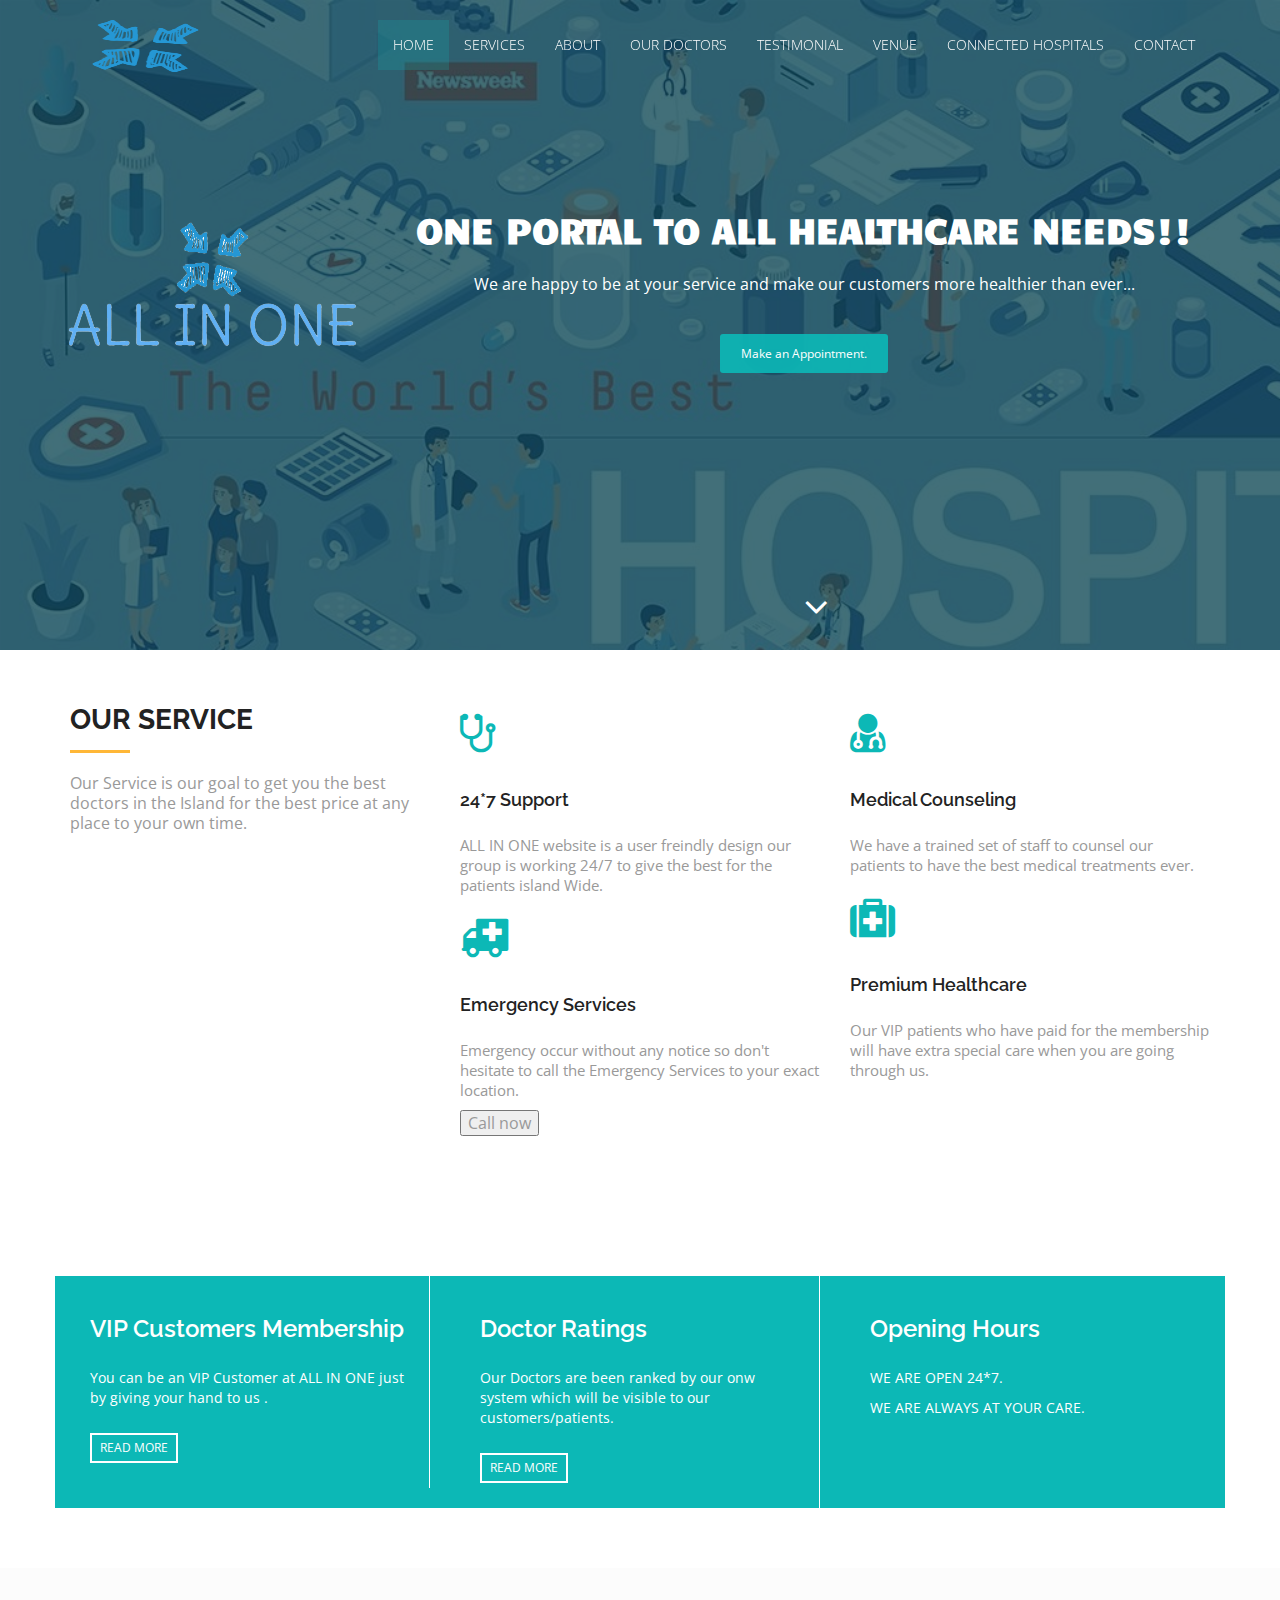
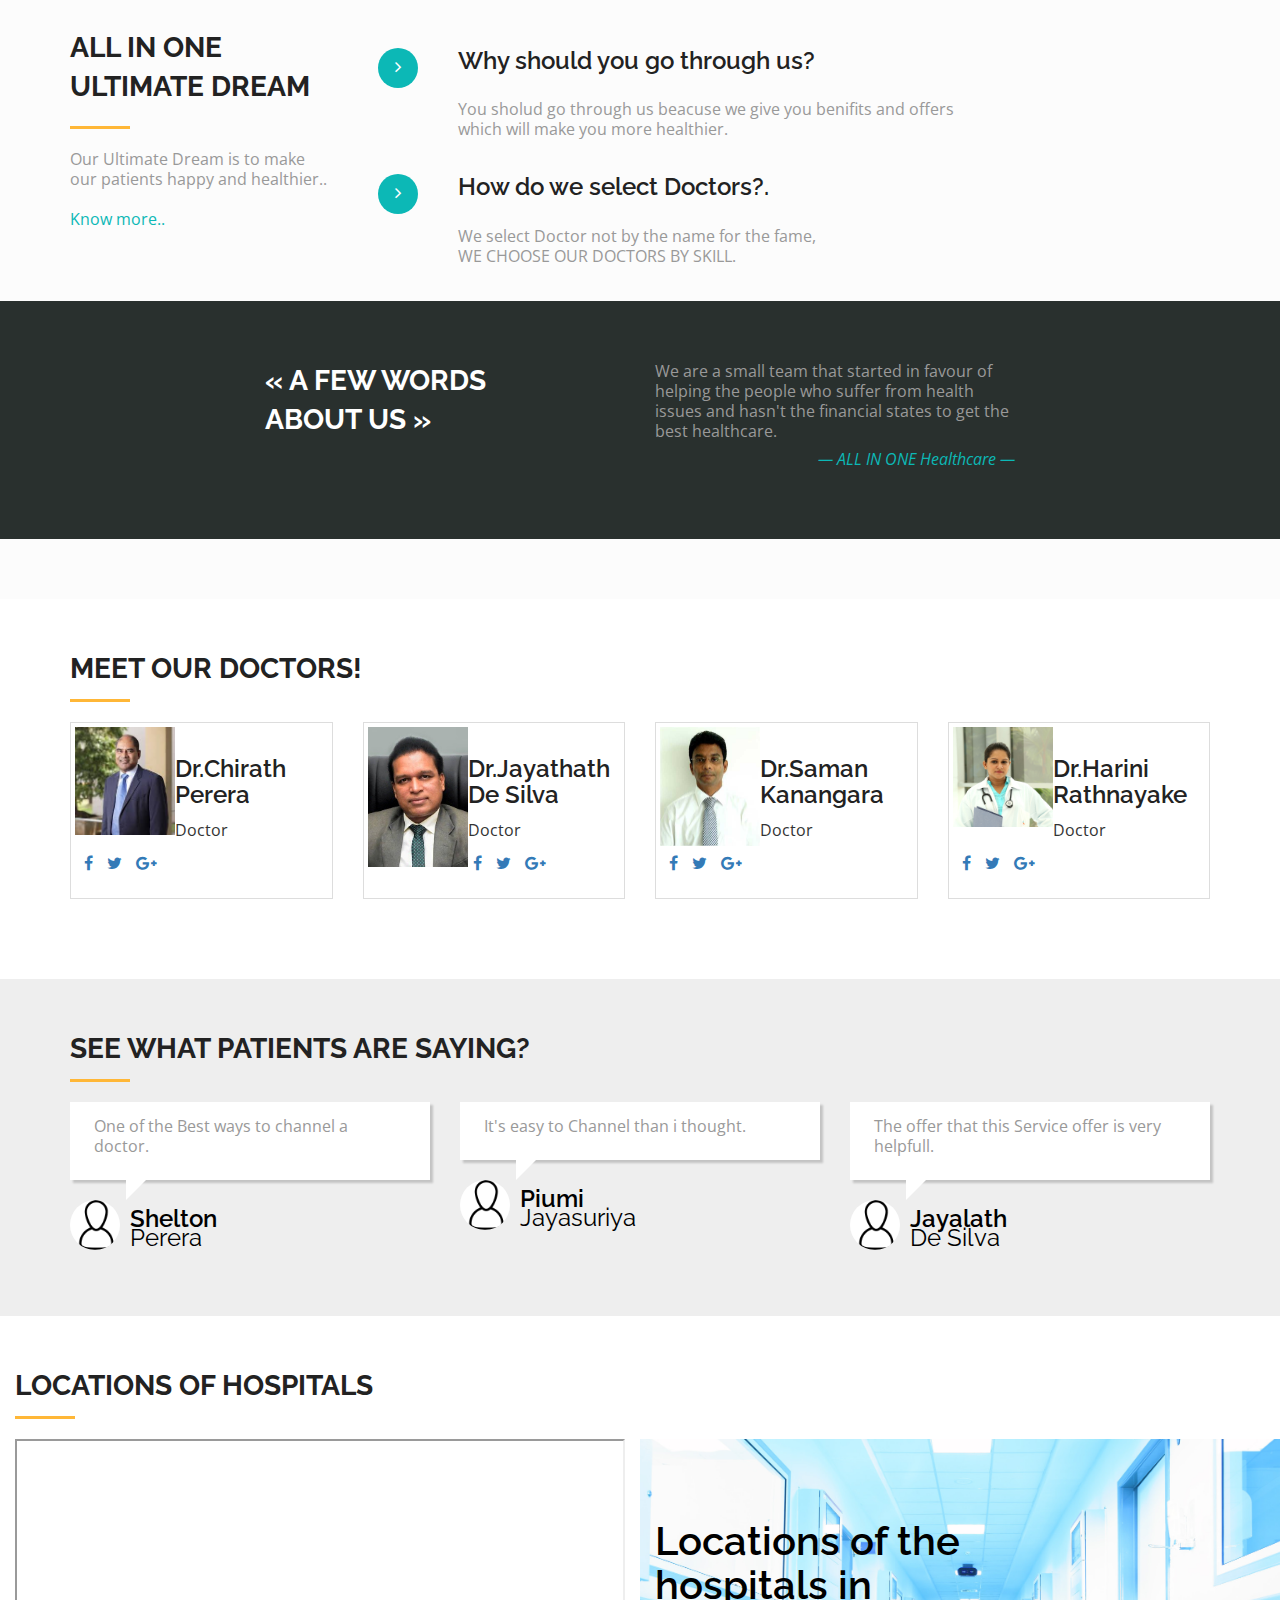
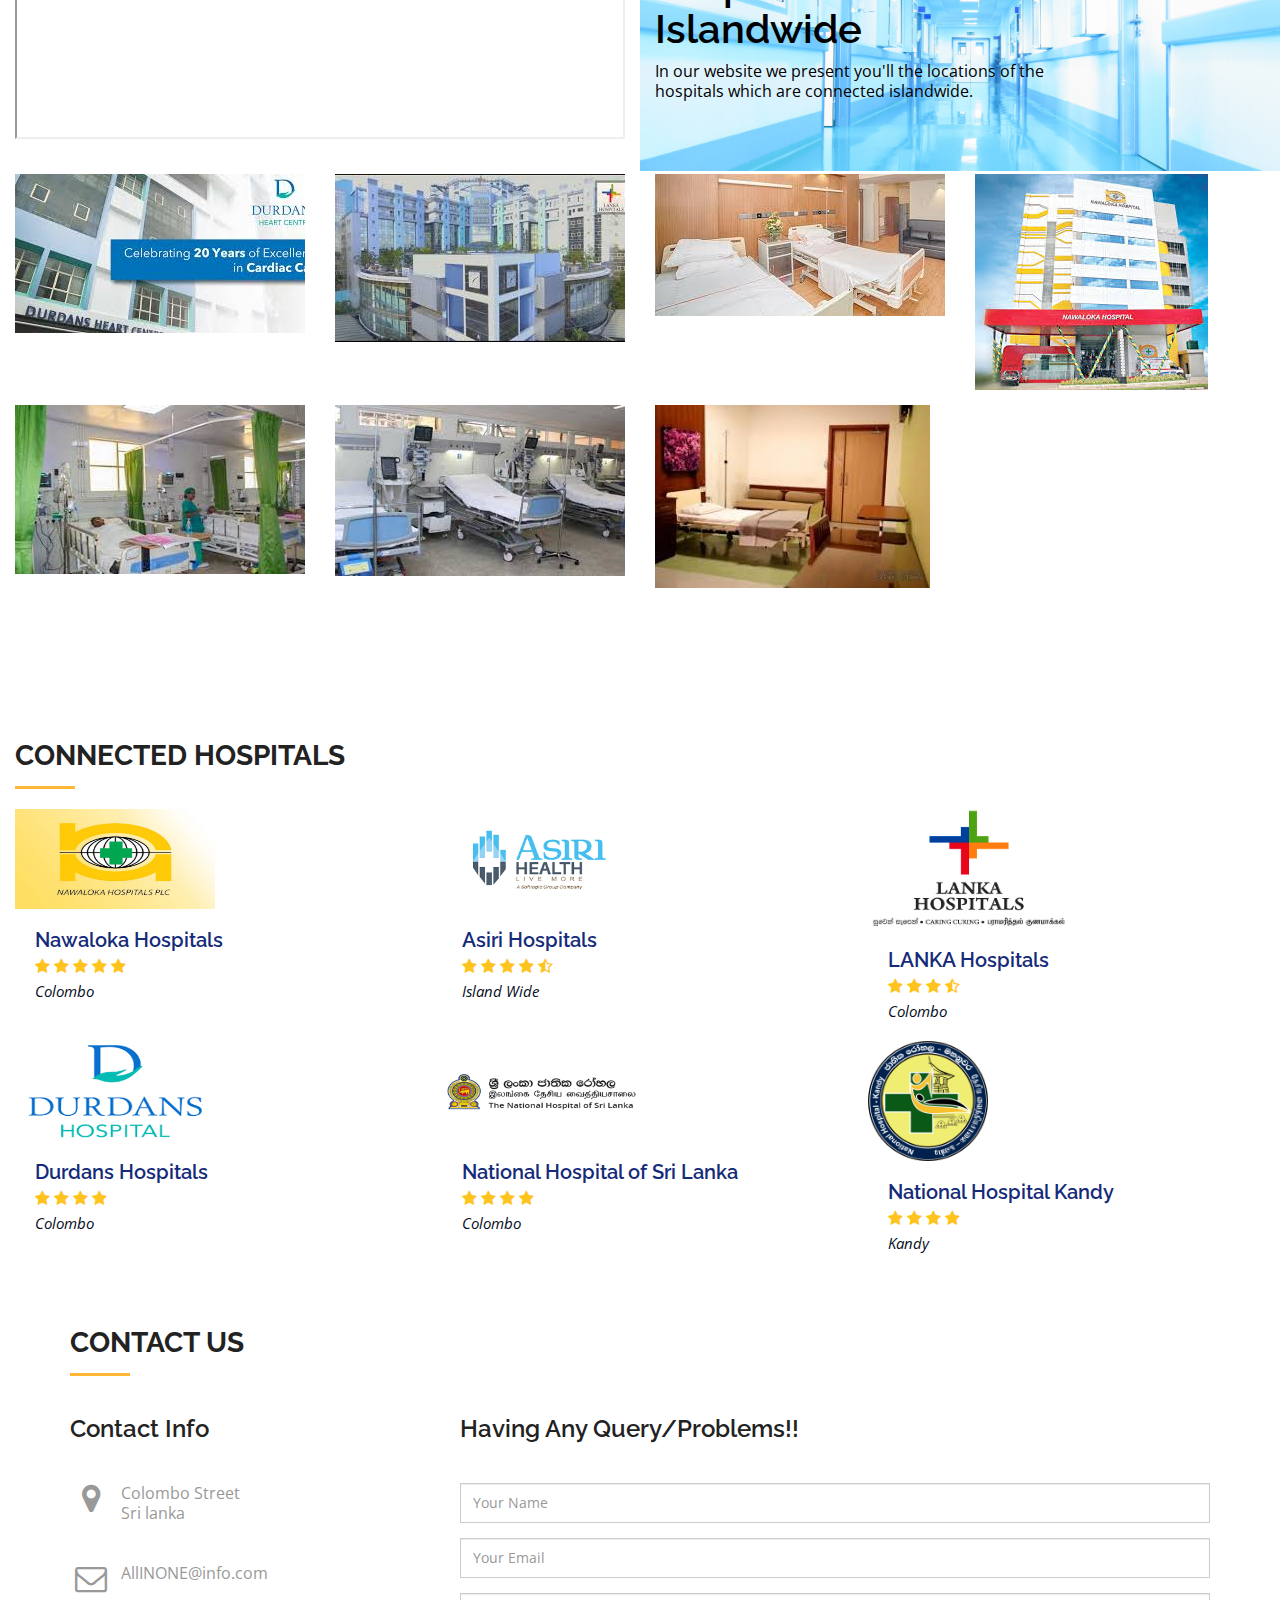
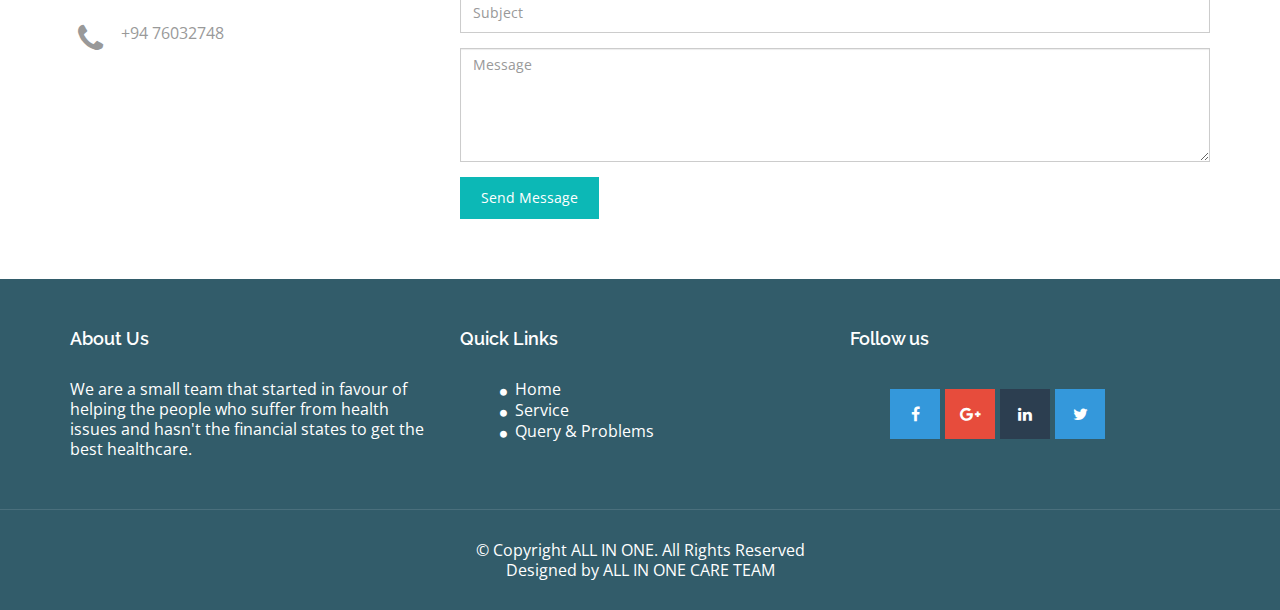
<file: index.html>
<!DOCTYPE html>
<html lang="en">

<head>
    <meta charset="utf-8">
    <meta name="viewport" content="width=device-width, initial-scale=1">
    <title>ALL IN ONE CARE</title>
    <link href="img/A.png" rel="icon">
    <link href="img/A.png" rel="apple-touch-icon">

    <link rel="stylesheet" type="text/css" href="https://fonts.googleapis.com/css?family=Open+Sans|Raleway|Candal">
    <link rel="stylesheet" type="text/css" href="css/font-awesome.min.css">
    <link rel="stylesheet" type="text/css" href="css/bootstrap.min.css">
    <link rel="stylesheet" type="text/css" href="css/style.css">

</head>

<body id="myPage" data-spy="scroll" data-target=".navbar" data-offset="60">
    <!--banner-->
    <section id="banner" class="banner">
        <div class="bg-color">
            <nav class="navbar navbar-default navbar-fixed-top">
                <div class="container">
                    <div class="col-md-12">
                        <div class="navbar-header">
                            <button type="button" class="navbar-toggle" data-toggle="collapse" data-target="#myNavbar">
				        <span class="icon-bar"></span>
				        <span class="icon-bar"></span>
				        <span class="icon-bar"></span>
				      </button>
                            <a class="navbar-brand" href="#"><img src="img/all-in-one.png" class="img-responsive" style="width: 60px; height: 60px; margin-top: -20px;"></a>
                        </div>
                        <div class="collapse navbar-collapse navbar-right" id="myNavbar">
                            <ul class="nav navbar-nav">
                                <li class="active"><a href="#banner">Home</a></li>
                                <li class=""><a href="#service">Services</a></li>
                                <li class=""><a href="#about">About</a></li>
                                <li class=""><a href="#doctor-team">Our Doctors</a></li>
                                <li class=""><a href="#testimonial">Testimonial</a></li>
                                <li class=""><a href="#venue">Venue</a></li>
                                <li class=""><a href="#ConnectedHospitals">Connected Hospitals</a></li>
                                <li class=""><a href="#contact">Contact</a></li>
                            </ul>
                        </div>
                    </div>
                </div>
            </nav>
            <div class="container">
                <div class="row">
                    <div class="banner-info">
                        <div class="banner-logo text-center">
                            <img src="img/logo-1.png" class="img-responsive">
                        </div>
                        <div class="banner-text text-center">
                            <h1 class="white">ONE PORTAL TO All HEALTHCARE NEEDS!!</h1>
                            <p>We are happy to be at your service and make our customers more healthier than ever...</p>
                            <a href="#contact" class="btn btn-appoint">Make an Appointment.</a>
                        </div>
                        <div class="overlay-detail text-center">
                            <a href="#service"><i class="fa fa-angle-down"></i></a>
                        </div>
                    </div>
                </div>
            </div>
        </div>
    </section>
    <!--/ banner-->
    <!--service-->
    <section id="service" class="section-padding">
        <div class="container">
            <div class="row">
                <div class="col-md-4 col-sm-4">
                    <h2 class="ser-title">Our Service</h2>
                    <hr class="botm-line">
                    <p>Our Service is our goal to get you the best doctors in the Island for the best price at any place to your own time.</p>
                </div>
                <div class="col-md-4 col-sm-4">
                    <div class="service-info">
                        <div class="icon">
                            <i class="fa fa-stethoscope"></i>
                        </div>
                        <div class="icon-info">
                            <h4>24*7 Support</h4>
                            <p>ALL IN ONE website is a user freindly design our group is working 24/7 to give the best for the patients island Wide.</p>
                        </div>
                    </div>
                    <div class="service-info">
                        <div class="icon">
                            <i class="fa fa-ambulance"></i>
                        </div>
                        <div class="icon-info">
                            <h4>Emergency Services</h4>
                            <p>Emergency occur without any notice so don't hesitate to call the Emergency Services to your exact location.</p>
                        </div>

                        <!-- Trigger/Open The Modal -->
                        <button id="myBtn">Call now</button>

                        <!-- The Modal -->
                        <div id="myModal" class="modal">

                            <!-- Modal content -->
                            <div class="modal-content">
                                <div class="modal-header">
                                    <span class="close">&times;</span>

                                    <h2 class="ambulance">Call the Ambulance here </h2>

                                </div>
                                <div class="modal-body">
                                    <img src="img/download.jpg" height="30%" width="30%" allign:left;>


                                </div>

                            </div>

                        </div>
                    </div>
                    <script>
                        // Get the modal
                        var modal = document.getElementById("myModal");

                        // Get the button that opens the modal
                        var btn = document.getElementById("myBtn");

                        // Get the <span> element that closes the modal
                        var span = document.getElementsByClassName("close")[0];

                        // When the user clicks the button, open the modal 
                        btn.onclick = function() {
                            modal.style.display = "block";
                        }

                        // When the user clicks on <span> (x), close the modal
                        span.onclick = function() {
                            modal.style.display = "none";
                        }

                        // When the user clicks anywhere outside of the modal, close it
                        window.onclick = function(event) {
                            if (event.target == modal) {
                                modal.style.display = "none";
                            }
                        }
                    </script>
                </div>
                <div class="col-md-4 col-sm-4">
                    <div class="service-info">
                        <div class="icon">
                            <i class="fa fa-user-md"></i>
                        </div>
                        <div class="icon-info">
                            <h4>Medical Counseling</h4>
                            <p>We have a trained set of staff to counsel our patients to have the best medical treatments ever.</p>
                        </div>
                    </div>
                    <div class="service-info">
                        <div class="icon">
                            <i class="fa fa-medkit"></i>
                        </div>
                        <div class="icon-info">
                            <h4>Premium Healthcare</h4>
                            <p>Our VIP patients who have paid for the membership will have extra special care when you are going through us.</p>
                        </div>
                    </div>
                </div>
            </div>
        </div>
    </section>
    <!--/ service-->
    <!--Scheduale tab-->
    <section id="cta-1" class="section-padding">
        <div class="container">
            <div class="row">
                <div class="schedule-tab">
                    <div class="col-md-4 col-sm-4 bor-left">
                        <div class="mt-boxy-color"></div>
                        <div class="medi-info">
                            <h3>VIP Customers Membership</h3>
                            <p>You can be an VIP Customer at ALL IN ONE just by giving your hand to us .</p>
                            <a href="#" class="medi-info-btn">READ MORE</a>
                        </div>
                    </div>
                    <div class="col-md-4 col-sm-4">
                        <div class="medi-info">
                            <h3>Doctor Ratings</h3>
                            <p>Our Doctors are been ranked by our onw system which will be visible to our customers/patients. </p>
                            <a href="#" class="medi-info-btn">READ MORE</a>
                        </div>
                    </div>
                    <div class="col-md-4 col-sm-4 mt-boxy-3">
                        <div class="mt-boxy-color"></div>
                        <div class="time-info">
                            <h3>Opening Hours</h3>
                            <p>WE ARE OPEN 24*7.</p>
                            <p>WE ARE ALWAYS AT YOUR CARE.</p>
                        </div>
                    </div>
                </div>
            </div>
        </div>
    </section>
    <!--/Scheduale tab-->
    <!--about-->
    <section id="about" class="section-padding">
        <div class="container">
            <div class="row">
                <div class="col-md-3 col-sm-4 col-xs-12">
                    <div class="section-title">
                        <h2 class="head-title lg-line">ALL IN ONE<br>Ultimate Dream</h2>
                        <hr class="botm-line">
                        <p class="sec-para">Our Ultimate Dream is to make our patients happy and healthier..</p>
                        <a href="" style="color: #0cb8b6; padding-top:10px;">Know more..</a>
                    </div>
                </div>
                <div class="col-md-9 col-sm-8 col-xs-12">
                    <div style="visibility: visible;" class="col-sm-9 more-features-box">
                        <div class="more-features-box-text">
                            <div class="more-features-box-text-icon"> <i class="fa fa-angle-right" aria-hidden="true"></i> </div>
                            <div class="more-features-box-text-description">
                                <h3>Why should you go through us?</h3>
                                <p>You sholud go through us beacuse we give you benifits and offers which will make you more healthier.</p>
                            </div>
                        </div>
                        <div class="more-features-box-text">
                            <div class="more-features-box-text-icon"> <i class="fa fa-angle-right" aria-hidden="true"></i> </div>
                            <div class="more-features-box-text-description">
                                <h3>How do we select Doctors?.</h3>
                                <p>We select Doctor not by the name for the fame,<br>WE CHOOSE OUR DOCTORS BY SKILL.</p>
                            </div>
                        </div>
                    </div>
                </div>
            </div>
        </div>
        <!--cta 2-->
        <section id="cta-2" class="section-padding">
            <div class="container">
                <div class=" row">
                    <div class="col-md-2"></div>
                    <div class="text-right-md col-md-4 col-sm-4">
                        <h2 class="section-title white lg-line">« A few words<br> about us »</h2>
                    </div>
                    <div class="col-md-4 col-sm-5">
                        We are a small team that started in favour of helping the people who suffer from health issues and hasn't the financial states to get the best healthcare.
                        <p class="text-right text-primary"><i>— ALL IN ONE Healthcare —</i></p>
                    </div>
                    <div class="col-md-2"></div>
                </div>
            </div>
        </section>
    </section>
    <!--/ about-->
    <!--doctor team-->
    <section id="doctor-team" class="section-padding">
        <div class="container">
            <div class="row">
                <div class="col-md-12">
                    <h2 class="ser-title">Meet Our Doctors!</h2>
                    <hr class="botm-line">
                </div>
                <div class="col-md-3 col-sm-3 col-xs-6">
                    <div class="thumbnail">
                        <img src="img/doctor1.jpg" alt="..." class="team-img">
                        <div class="caption">
                            <h3>Dr.Chirath Perera</h3>
                            <p>Doctor</p>
                            <ul class="list-inline">
                                <li><a href="#"><i class="fa fa-facebook"></i></a></li>
                                <li><a href="#"><i class="fa fa-twitter"></i></a></li>
                                <li><a href="#"><i class="fa fa-google-plus"></i></a></li>
                            </ul>
                        </div>
                    </div>
                </div>
                <div class="col-md-3 col-sm-3 col-xs-6">
                    <div class="thumbnail">
                        <img src="img/doctor2.jpg" alt="..." class="team-img">
                        <div class="caption">
                            <h3>Dr.Jayathath De Silva</h3>
                            <p>Doctor</p>
                            <ul class="list-inline">
                                <li><a href="#"><i class="fa fa-facebook"></i></a></li>
                                <li><a href="#"><i class="fa fa-twitter"></i></a></li>
                                <li><a href="#"><i class="fa fa-google-plus"></i></a></li>
                            </ul>
                        </div>
                    </div>
                </div>
                <div class="col-md-3 col-sm-3 col-xs-6">
                    <div class="thumbnail">
                        <img src="img/doctor3.jpg" alt="..." class="team-img">
                        <div class="caption">
                            <h3>Dr.Saman Kanangara</h3>
                            <p>Doctor</p>
                            <ul class="list-inline">
                                <li><a href="#"><i class="fa fa-facebook"></i></a></li>
                                <li><a href="#"><i class="fa fa-twitter"></i></a></li>
                                <li><a href="#"><i class="fa fa-google-plus"></i></a></li>
                            </ul>
                        </div>
                    </div>
                </div>
                <div class="col-md-3 col-sm-3 col-xs-6">
                    <div class="thumbnail">
                        <img src="img/doctor4.jpg" alt="..." class="team-img">
                        <div class="caption">
                            <h3>Dr.Harini Rathnayake</h3>
                            <p>Doctor</p>
                            <ul class="list-inline">
                                <li><a href="#"><i class="fa fa-facebook"></i></a></li>
                                <li><a href="#"><i class="fa fa-twitter"></i></a></li>
                                <li><a href="#"><i class="fa fa-google-plus"></i></a></li>
                            </ul>
                        </div>
                    </div>
                </div>
            </div>
        </div>
    </section>
    <!--/ doctor team-->
    <!--testimonial-->
    <section id="testimonial" class="section-padding">
        <div class="container">
            <div class="row">
                <div class="col-md-12">
                    <h2 class="ser-title">see what patients are saying?</h2>
                    <hr class="botm-line">
                </div>
                <div class="col-md-4 col-sm-4">
                    <div class="testi-details">
                        <!-- Paragraph -->
                        <p>One of the Best ways to channel a doctor.</p>
                    </div>
                    <div class="testi-info">
                        <!-- User Image -->
                        <a href="#"><img src="img/thumb.png" alt="" class="img-responsive"></a>
                        <!-- User Name -->
                        <h3>Shelton<span>Perera</span></h3>
                    </div>
                </div>
                <div class="col-md-4 col-sm-4">
                    <div class="testi-details">
                        <!-- Paragraph -->
                        <p>It's easy to Channel than i thought.</p>
                    </div>
                    <div class="testi-info">
                        <!-- User Image -->
                        <a href="#"><img src="img/thumb.png" alt="" class="img-responsive"></a>
                        <!-- User Name -->
                        <h3>Piumi<span>Jayasuriya</span></h3>
                    </div>
                </div>
                <div class="col-md-4 col-sm-4">
                    <div class="testi-details">
                        <!-- Paragraph -->
                        <p>The offer that this Service offer is very helpfull.</p>
                    </div>
                    <div class="testi-info">
                        <!-- User Image -->
                        <a href="#"><img src="img/thumb.png" alt="" class="img-responsive"></a>
                        <!-- User Name -->
                        <h3>Jayalath<span>De Silva</span></h3>
                    </div>
                </div>
            </div>
        </div>
    </section>
    <!--/ testimonial-->
    <!--Location of Hospitals-->
    <section id="venue" class="wow fadeInUp">
        <div class="container-fluid">
            <div class="section-header">
                <h2>Locations of hospitals</h2>
                <hr class="botm-line">
            </div>
            <div class="row no-gutters">
                <div class="col-lg-6 venue-map">
                    <iframe src="https://www.google.com/maps/d/u/0/embed?mid=1Iwjvr4tIcIFneSpiOYyergRUXIaXhLPQ" width="640" height="480"></iframe>
                </div>
                <div class="col-lg-6 venue-info">
                    <div class="row justify-content-center">
                        <div class="col-11 col-lg-8">
                            <h3 class="location">Locations of the hospitals in Islandwide</h3>
                            <p class="location">In our website we present you'll the locations of the hospitals which are connected islandwide.</p>
                        </div>
                    </div>
                </div>
            </div>
        </div>
        <div class="container-fluid venue-gallery-container">
            <div class="row no-gutters">
                <div class="col-lg-3 col-md-4">
                    <div class="venue-gallery">
                        <a href="https://www.durdans.com/" class="venobox" data-gall="venue-gallery">
                            <img src="img/venue-gallery/1.jfif" alt="" class="img-fluid">
                        </a>
                    </div>
                </div>
                <div class="col-lg-3 col-md-4">
                    <div class="venue-gallery">
                        <a href="https://www.lankahospitals.com/en/" class="venobox" data-gall="venue-gallery">
                            <img src="img/venue-gallery/2.jfif" alt="" class="img-fluid">
                        </a>
                    </div>
                </div>
                <div class="col-lg-3 col-md-4">
                    <div class="venue-gallery">
                        <a href="http://www.asirihealth.com/" class="venobox" data-gall="venue-gallery">
                            <img src="img/venue-gallery/3.jfif" alt="" class="img-fluid">
                        </a>
                    </div>
                </div>
                <div class="col-lg-3 col-md-4">
                    <div class="venue-gallery">
                        <a href="http://www.nawaloka.com/" class="venobox" data-gall="venue-gallery">
                            <img src="img/venue-gallery/4.jfif" alt="" class="img-fluid">
                        </a>
                    </div>
                </div>
                <div class="col-lg-3 col-md-4">
                    <div class="venue-gallery">
                        <a href="http://www.nhsl.health.gov.lk/" class="venobox" data-gall="venue-gallery">
                            <img src="img/venue-gallery/5.jfif" alt="" class="img-fluid">
                        </a>
                    </div>
                </div>
                <div class="col-lg-3 col-md-4">
                    <div class="venue-gallery">
                        <a href="http://www.kandy-hospital.health.gov.lk/" class="venobox" data-gall="venue-gallery">
                            <img src="img/venue-gallery/6.png" alt="" class="img-fluid">
                        </a>
                    </div>
                </div>
                <div class="col-lg-3 col-md-4">
                    <div class="venue-gallery">
                        <a href="https://www.lankahospitals.com/en/" class="venobox" data-gall="venue-gallery">
                            <img src="img/venue-gallery/7.png" alt="" class="img-fluid">
                        </a>
                    </div>
                </div>


            </div>
        </div>
    </section>
    <!--Conntected Hospitals-->
    <section id="ConnectedHospitals" class="wow fadeInUp"><br><br>
        <br><br>
        <div class="container-fluid">
            <div class="section-header">
                <h2>Connected Hospitals</h2>
                <hr class="botm-line">
            </div>

            <div class="row">

                <div class="col-lg-4 col-md-6">
                    <div class="Hospitals">
                        <div class="hospitals-img">
                            <a href="http://www.nawaloka.com/">
                                <img src="img/Hospitals/Nawaloka-Hospitals.jpg" style="width: 200px; height: 100px;" alt="Nawaloka" class="img-fluid" ></a><br><br>
                        </div>
                        
                        <h3><a href="http://www.nawaloka.com/" href="#">Nawaloka Hospitals </a></h3>
                        <div class="stars">
                            <i class="fa fa-star"></i>
                            <i class="fa fa-star"></i>
                            <i class="fa fa-star"></i>
                            <i class="fa fa-star"></i>
                            <i class="fa fa-star"></i>
                        </div>
                        <p>Colombo</p>
                    </div>
                </div>

                <div class="col-lg-4 col-md-6">
                    <div class="Hospitals">
                        <div class="hospitals-img">
                            <a href="http://www.asirihealth.com/">
                          <img src="img/Hospitals/Asiri Hospitals.jpg" style="width: 200px; height: 100px;" alt="Asiri Hospitals" class="img-fluid"></a><br><br>
                        </div>
                       
                        <h3><a href="http://www.asirihealth.com/" href="#">Asiri Hospitals</a></h3>
                        <div class="stars">
                            <i class="fa fa-star"></i>
                            <i class="fa fa-star"></i>
                            <i class="fa fa-star"></i>
                            <i class="fa fa-star"></i>
                            <i class="fa fa-star-half-full"></i>
                        </div>
                        <p>Island Wide</p>
                    </div>
                </div>

                <div class="col-lg-4 col-md-6">
                    <div class="Hospitals">
                        <div class="hospitals-img">
                            <a href="https://www.lankahospitals.com/en/">
                          <img src="img/Hospitals/lanka-hospitals.jpg" style="width: 200px; height: 120px;" alt="Lanka Hospitals" class="img-fluid"></a>
                        </div>
                       
                        <h3><a href="https://www.lankahospitals.com/en/" href="#">LANKA Hospitals</a></h3>
                        <div class="stars">
                            <i class="fa fa-star"></i>
                            <i class="fa fa-star"></i>
                            <i class="fa fa-star"></i>
                            <i class="fa fa-star-half-full"></i>
                        </div>
                        <p>Colombo</p>
                    </div>
                </div>
                <div class="col-lg-4 col-md-6">
                    <div class="Hospitals">
                        <div class="hospitals-img">
                            <a href="https://www.durdans.com/">
                          <img src="img/Hospitals/Durdans hospital.png"style="width: 200px; height: 100px;" alt="Durdans Hospitals" class="img-fluid"></a><br><br>
                        </div>
                        
                        <h3><a href="https://www.durdans.com/" href="#">Durdans Hospitals</a></h3>
                        <div class="stars">
                            <i class="fa fa-star"></i>
                            <i class="fa fa-star"></i>
                            <i class="fa fa-star"></i>
                            <i class="fa fa-star"></i>
                        </div>
                        <p>Colombo</p>
                    </div>
                </div>

                <div class="col-lg-4 col-md-6">
                    <div class="Hospitals">
                        <div class="hospitals-img">
                            <a href="http://www.nhsl.health.gov.lk/">
                          <img src="img/Hospitals/logo.png" style="width: 200px; height: 100px;" alt="National Hospital of Sri Lanka" class="img-fluid"></a><br><br>
                        </div>
                        
                        <h3><a href="http://www.nhsl.health.gov.lk/" href="#">National Hospital of Sri Lanka</a></h3>
                        <div class="stars">
                            <i class="fa fa-star"></i>
                            <i class="fa fa-star"></i>
                            <i class="fa fa-star"></i>
                            <i class="fa fa-star"></i>
                        </div>
                        <p>Colombo</p>
                    </div>
                </div>

                <div class="col-lg-4 col-md-6">
                    <div class="Hospitals">
                        <div class="hospitals-img">
                            <a href="http://www.kandy-hospital.health.gov.lk/">
                                <img src="img/Hospitals/Kandy Hospital.png" style="width: 120px; height: 120px;" alt= " National Hospital kandy" class= "img-fluid"></a><br><br>
                        </div>
                        
                        <h3><a href="http://www.kandy-hospital.health.gov.lk/" href="#">National Hospital Kandy</a></h3>
                        <div class="stars">
                            <i class="fa fa-star"></i>
                            <i class="fa fa-star"></i>
                            <i class="fa fa-star"></i>
                            <i class="fa fa-star"></i>
                        </div>
                        <p>Kandy</p>
                    </div>
                </div>
    </section>

    <!--contact-->
    <section id="contact" class="section-padding">
        <div class="container">
            <div class="row">
                <div class="col-md-12">
                    <h2 class="ser-title">Contact us</h2>
                    <hr class="botm-line">
                </div>
                <div class="col-md-4 col-sm-4">
                    <h3>Contact Info</h3>
                    <div class="space"></div>
                    <p><i class="fa fa-map-marker fa-fw pull-left fa-2x"></i>Colombo Street<br> Sri lanka</p>
                    <div class="space"></div>
                    <p><i class="fa fa-envelope-o fa-fw pull-left fa-2x"></i>AllINONE@info.com</p>
                    <div class="space"></div>
                    <p><i class="fa fa-phone fa-fw pull-left fa-2x"></i>+94 76032748</p>
                </div>
                <div class="col-md-8 col-sm-8 marb20">
                    <div class="contact-info">
                        <h3 class="cnt-ttl">Having Any Query/Problems!!</h3>
                        <div class="space"></div>
                        <div id="sendmessage">Your message has been sent. Thank you!</div>
                        <div id="errormessage"></div>
                        <form action="" method="post" role="form" class="contactForm">
                            <div class="form-group">
                                <input type="text" name="name" class="form-control br-radius-zero" id="name" placeholder="Your Name" data-rule="minlen:4" data-msg="Please enter at least 4 chars" />
                                <div class="validation"></div>
                            </div>
                            <div class="form-group">
                                <input type="email" class="form-control br-radius-zero" name="email" id="email" placeholder="Your Email" data-rule="email" data-msg="Please enter a valid email" />
                                <div class="validation"></div>
                            </div>
                            <div class="form-group">
                                <input type="text" class="form-control br-radius-zero" name="subject" id="subject" placeholder="Subject" data-rule="minlen:4" data-msg="Please enter at least 8 chars of subject" />
                                <div class="validation"></div>
                            </div>
                            <div class="form-group">
                                <textarea class="form-control br-radius-zero" name="message" rows="5" data-rule="required" data-msg="Please write something for us" placeholder="Message"></textarea>
                                <div class="validation"></div>
                            </div>

                            <div class="form-action">
                                <button type="submit" class="btn btn-form">Send Message</button>
                            </div>
                        </form>
                    </div>
                </div>
            </div>
        </div>
    </section>
    <!--/ contact-->
    <!--footer-->
    <footer id="footer">
        <div class="top-footer">
            <div class="container">
                <div class="row">
                    <div class="col-md-4 col-sm-4 marb20">
                        <div class="ftr-tle">
                            <h4 class="white no-padding">About Us</h4>
                        </div>
                        <div class="info-sec">
                            <p>We are a small team that started in favour of helping the people who suffer from health issues and hasn't the financial states to get the best healthcare.</p>
                        </div>
                    </div>
                    <div class="col-md-4 col-sm-4 marb20">
                        <div class="ftr-tle">
                            <h4 class="white no-padding">Quick Links</h4>
                        </div>
                        <div class="info-sec">
                            <ul class="quick-info">
                                <li><a href="index.html"><i class="fa fa-circle"></i>Home</a></li>
                                <li><a href="#service"><i class="fa fa-circle"></i>Service</a></li>
                                <li><a href="#contact"><i class="fa fa-circle"></i>Query & Problems</a></li>
                            </ul>
                        </div>
                    </div>
                    <div class="col-md-4 col-sm-4 marb20">
                        <div class="ftr-tle">
                            <h4 class="white no-padding">Follow us</h4>
                        </div>
                        <div class="info-sec">
                            <ul class="social-icon">
                                <li class="bglight-blue"><i class="fa fa-facebook"></i></li>
                                <li class="bgred"><i class="fa fa-google-plus"></i></li>
                                <li class="bgdark-blue"><i class="fa fa-linkedin"></i></li>
                                <li class="bglight-blue"><i class="fa fa-twitter"></i></li>
                            </ul>
                        </div>
                    </div>
                </div>
            </div>
        </div>
        <div class="footer-line">
            <div class="container">
                <div class="row">
                    <div class="col-md-12 text-center">
                        © Copyright ALL IN ONE. All Rights Reserved
                        <div class="credits">

                            Designed by ALL IN ONE CARE TEAM</a>
                        </div>
                    </div>
                </div>
            </div>
        </div>
    </footer>
    <!--/ footer-->

    <script src="js/jquery.min.js"></script>
    <script src="js/jquery.easing.min.js"></script>
    <script src="js/bootstrap.min.js"></script>
    <script src="js/custom.js"></script>
    <script src="contactform/contactform.js"></script>

</body>

</html>
</file>
<file: css/style.css>
body {
    font-family: 'Open Sans', sans-serif;
    line-height: 20px;
    color: #999999;
    font-size: 300;
    font-size: 16px;
}

ol,
ul {
    list-style: none;
}

blockquote,
q {
    quotes: none;
}

blockquote:before,
blockquote:after,
q:before,
q:after {
    content: '';
    content: none;
}

table {
    border-collapse: collapse;
    border-spacing: 0;
}

h1,
h2,
h3,
h4,
h5,
h6 {
    font-family: 'Raleway', sans-serif;
    font-weight: 600;
    color: #222222;
}

.ambulance {
    font-size: 16pt;
}

a,
a:hover,
a:focus,
a:active {
    outline: none;
}

.section-padding {
    padding: 60px 0px;
}

h2 {
    line-height: 20px;
    margin: 0;
    font-size: 28px;
    font-weight: 700;
    text-transform: uppercase;
}

hr.botm-line {
    height: 3px;
    width: 60px;
    background: #ffb737;
    position: relative;
    border: 0;
    margin: 20px 0 20px 0;
}

h3.location {
    color: black;
    font-size: 40px;
}

p.location {
    color: black;
}


/***********
banner
************/

.navbar {
    margin-bottom: 0px;
    border: 0px;
}

.navbar {
    border-radius: 0px;
}

.navbar-default {
    background-color: #fff;
    padding: 20px 0;
    transition: all 0.3s;
}

.navbar-default {
    background-color: transparent;
    border: 0px;
}

.navbar {
    border-radius: 0px;
}

.navbar-brand {
    font-family: 'Chewy', cursive;
    font-size: 32px;
}

.navbar-brand img {
    padding-top: 2px;
    width: 120px !important;
}

.navbar-default .navbar-brand,
.navbar-default .navbar-brand:hover,
.navbar-default .navbar-brand:focus {
    color: #EA6045;
}

@media (max-width: 768px) {
    .navbar-collapse {
        background: rgba(28, 74, 90, 0.9);
    }
}

.top-nav-collapse {
    padding: 0;
    background: rgba(28, 74, 90, 0.9);
}

.white,
.white:hover,
.white:focus {
    color: #fff;
    width: 100% !important;
}

.block {
    display: block;
}

.navbar-default .navbar-nav>.active>a,
.navbar-default .navbar-nav>.active>a:focus,
.navbar-default .navbar-nav>.active>a:hover {
    color: #fff;
    text-transform: uppercase;
    background-color: rgba(12, 184, 182, 0.21);
}

.navbar-default .navbar-nav>li>a {
    color: #fff;
    text-transform: uppercase;
    font-size: 14px;
    font-weight: 300;
}

.navbar-default .navbar-nav>li>a:hover,
.navbar-default .navbar-nav>li>a:focus {
    color: #fff;
    text-transform: uppercase;
    background-color: rgba(12, 184, 182, 0.21);
}

.affix {
    background-color: #ffffff !important;
}

.affix .navbar-nav>li>a:hover,
.affix .navbar-nav>li>a:focus {
    background-color: rgba(12, 184, 182) !important;
}

#banner {
    background: url('../img/hospitals-banner.jpg') no-repeat fixed;
    background-size: cover;
    min-height: 650px;
    position: relative;
}

.bg-color {
    background-color: RGBA(13, 70, 83, 0.78);
    min-height: 650px;
}

.banner-info {
    padding-top: 190px;
}

.banner-logo img {
    display: inline-block;
}

.banner-text {
    color: #fff;
}

.banner-text h1 {
    font-family: 'Candal', sans-serif;
    font-size: 35px;
    text-transform: uppercase;
    padding-bottom: 15px;
}

.btn-appoint,
.btn-appoint:hover,
.btn-appoint:focus {
    margin-top: 30px;
    padding: 10px 20px;
    font-size: 12px;
    background-color: rgba(12, 184, 182, 0.91);
    border-radius: 3px;
    color: #fff;
}

.overlay-detail a i {
    text-align: center;
    position: absolute;
    bottom: 25px;
    font-size: 38px;
    color: #fff;
    margin: 0 auto;
}

.text-primary i {
    padding-top: 8px;
    display: inline-block;
}


/*************
services
*************/

.icon i {
    color: #0cb8b6;
    font-size: 45px;
    margin-bottom: 25px;
}

.service-info {
    margin-bottom: 20px;
}

.icon-info h4 {
    padding-bottom: 15px;
}

.icon-info p {
    font-size: 15px !important;
}

.modal {
    display: none;
    /* Hidden by default */
    position: fixed;
    /* Stay in place */
    z-index: 1;
    /* Sit on top */
    padding-top: 100px;
    /* Location of the box */
    left: 0;
    top: 0;
    align-items: center;
    width: 100%;
    /* Full width */
    height: 100%;
    /* Full height */
    overflow: auto;
    /* Enable scroll if needed */
    background-color: rgb(0, 0, 0);
    /* Fallback color */
    background-color: rgba(0, 0, 0, 0.4);
    /* Black w/ opacity */
}

.modal-content {
    position: relative;
    background-color: #fefefe;
    margin: auto;
    text-align: center;
    padding: 0;
    border: 1px solid #888;
    width: 30%;
    height: 30%;
    box-shadow: 0 4px 8px 0 rgba(0, 0, 0, 0.2), 0 6px 20px 0 rgba(0, 0, 0, 0.19);
    -webkit-animation-name: animatetop;
    -webkit-animation-duration: 0.4s;
    animation-name: animatetop;
    animation-duration: 0.4s
}

@keyframes animatetop {
    from {
        top: -300px;
        opacity: 0
    }
    to {
        top: 0;
        opacity: 1
    }
}


/* The Close Button */

.close {
    color: white;
    float: right;
    font-size: 28px;
    font-weight: bold;
}

.close:hover,
.close:focus {
    color: #000;
    text-decoration: none;
    cursor: pointer;
}

.modal-header {
    padding: 20px 16px 16px 20px;
    background-color: #0CB8B6;
    color: white;
}

.modal-body {
    padding: 2px 16px;
}

.modal-footer {
    padding: 2px 16px;
    background-color: #5cb85c;
    color: white;
}

img {
    float: left;
}

#button {
    background-color: white;
    color: black;
    border: 2px solid #f44336;
}

#button {
    background-color: #f44336;
    color: white;
}


/************
Schedule-tab
*************/

.schedule-tab {
    background-color: #0CB8B6;
    float: left;
}

.medi-info {
    border-right: 1px solid #fff;
}

.medi-info,
.time-info {
    padding: 20px;
    color: #fff;
}

.medi-info h3,
.time-info h3 {
    padding-bottom: 16px;
    color: #fff;
    font-weight: 600;
}

.medi-info-btn,
.medi-info-btn:hover,
.medi-info-btn:focus {
    margin: 15px 0px 5px;
    display: inline-block;
    border: solid white 2px;
    padding: 3px 8px;
    font-size: 12px;
    color: #fff;
    font-weight: 400 !important;
    cursor: pointer;
}

td {
    border: 0px solid #ededed;
    border-top: 1px solid rgba(216, 216, 216, 0.5);
    padding: 6px 10px 6px 0;
}

.medi-info,
.time-info {
    font-size: 14px;
}


/*************
about
*************/

#about {
    background-color: rgba(238, 238, 238, 0.15);
}

.lg-line {
    line-height: 1.4;
    font-size: 28px;
}

.more-features-box-text-icon {
    float: left;
    width: 40px;
    height: 40px;
    padding-top: 6px;
    background: #0cb8b6;
    -moz-border-radius: 50%;
    -webkit-border-radius: 50%;
    border-radius: 50%;
    color: #fff;
    text-align: center;
}

.more-features-box-text-description h3 {
    padding-bottom: 15px;
}

.more-features-box-text-icon i {
    font-size: 18px;
    line-height: 26px;
}

.more-features-box-text-description {
    margin-left: 80px;
    margin-bottom: 35px;
}

.sec-para {
    padding-bottom: 10px;
}


/*************
doctor team
*************/

.thumbnail {
    border-radius: 0px;
}

.caption h3 {
    padding-bottom: 0px;
}

.caption p {
    padding-bottom: 1px;
}

.team-img {
    width: 100px;
    height: 200px;
}


/******************
Location of Hospitals
******************/

#venue {
    padding: 60px 0;
}

#venue .container-fluid {
    margin-bottom: 3px;
}

#venue .venue-map iframe {
    width: 100%;
    height: 100%;
    min-height: 300px;
}

#venue .venue-info {
    background: url("../img/venue-info-bg.jpg") top center no-repeat;
    background-size: cover;
    position: relative;
    padding-top: 60px;
    padding-bottom: 60px;
}

#venue .venue-info:before {
    content: center;
    background: rgba(13, 20, 41, 0.8);
    position: absolute;
    bottom: 0;
    top: 0;
    left: 0;
    right: 0;
}


/*****************
Conected Hospitals
*****************/

#ConnectedHospitals . {
    border: 1px solid #e0e5fa;
    background: #fff;
    margin-bottom: 30px;
}

#ConnectedHospitals .Hospitals:hover .hospitals-img img {
    -webkit-transform: scale(1.1);
    transform: scale(1.1);
}

#ConnectedHospitals .hospitals-img {
    overflow: hidden;
    margin-bottom: 15px;
}

#ConnectedHospitals .hospitals-img img {
    transition: 0.3s ease-in-out;
}

#ConnectedHospitals h3 {
    font-weight: 600;
    font-size: 20px;
    margin-bottom: 5px;
    padding: 0 20px;
}

#ConnectedHospitals a {
    color: #152b79;
}

#ConnectedHospitals a:hover {
    color: #f82249;
}

#ConnectedHospitals .stars {
    padding: 0 20px;
    margin-bottom: 5px;
}

#ConnectedHospitals .stars i {
    color: #ffc31d;
}

#ConnectedHospitals p {
    padding: 0 20px;
    margin-bottom: 20px;
    color: #060c22;
    font-style: italic;
    font-size: 15px;
}

/*********************
Locations of hospitals
*********************/

#venue .venue-gallery:hover  {
    -webkit-transform: scale(1.1);
    transform: scale(1.1);
}

#venue .venue-gallery {
    overflow: hidden;
    margin-bottom: 15px;
}

#venue .venue-gallery {
    transition: 0.3s ease-in-out;
}

/*************
testimonial
*************/

#testimonial {
    background-color: #eee;
}

.testi-details {
    background: #fff;
    padding: 14px 24px;
    margin-bottom: 20px;
    box-shadow: 3px 3px 2px 0px rgba(0, 0, 0, 0.18);
    position: relative;
}

.testi-info a {
    display: block;
    width: 50px;
    height: 50px;
    background-color: #fff;
    border-radius: 50%;
    float: left;
    margin-right: 10px;
}

.testi-info a img {
    border-radius: 50%;
}

.testi-info h3 {
    display: inline-block;
    line-height: 22px;
    font-weight: 600;
    color: #000;
    margin-top: 8px;
}

.testi-info h3>span {
    display: block;
    line-height: 16px;
    font-weight: 400;
}

.testi-details::after {
    content: "";
    position: absolute;
    width: 0;
    height: 0;
    border-style: solid;
    border-color: transparent;
    border-left: 0;
    bottom: -40px;
    left: 56px;
    border-top-color: #fff;
    border-width: 20px;
}

.testi-details::before {
    content: '';
    position: absolute;
    transform: rotate(45deg);
    width: 0px;
    height: 0px;
    bottom: -30px;
    left: 45px;
    border-style: solid;
    border-width: 15px;
    border-color: transparent;
    z-index: -1;
    box-shadow: 3px -13px 5px 0px rgba(0, 0, 0, 0.18);
    border-left: 0;
}


/**************
cta -2
**************/

#cta-2 {
    background-color: rgb(41, 48, 46);
}

.white {
    color: #fff;
}

.icon-play,
.icon-play:hover,
.icon-play:focus {
    background-color: #0CB8B6;
    padding: 5px 10px;
    color: #fff;
    text-decoration: none;
    padding: 5px 17px;
    margin-top: 26px;
    display: block;
}

.text-primary {
    color: #0cb8b6;
}

.icon-mar {
    margin-right: 7px;
}


/**************
contact us
***************/

.space {
    margin-top: 40px;
}

.btn-form,
.btn-form:hover,
.btn-form:focus {
    background-color: #0cb8b6;
    color: #fff;
    border-radius: 0px;
    padding: 10px 20px;
}

.br-radius-zero {
    border-radius: 0px;
}

.form-control {
    height: 40px;
}

.validation {
    color: red;
    display: none;
    margin: 0 0 20px;
    font-weight: 400;
    font-size: 13px;
}

#sendmessage {
    color: green;
    border: 1px solid green;
    display: none;
    text-align: center;
    padding: 15px;
    font-weight: 600;
    margin-bottom: 15px;
}

#errormessage {
    color: red;
    display: none;
    border: 1px solid red;
    text-align: center;
    padding: 15px;
    font-weight: 600;
    margin-bottom: 15px;
}

#sendmessage.show,
#errormessage.show,
.show {
    display: block;
}


/***************
footer
****************/

#footer {
    background-color: #325C6A;
}

.ftr-tle {
    height: 50px;
}

.info-sec {
    color: #fff;
}

.quick-info li i {
    font-size: 8px;
    width: 15px;
    height: 15px;
    line-height: 15px;
    text-align: left;
}

.social-icon li {
    float: left;
    width: 50px;
    height: 50px;
    line-height: 50px;
    text-align: center;
    margin-right: 5px;
}

.bglight-blue {
    background-color: #3498DB;
}

.bgred {
    background-color: #E74C3C;
}

.bgdark-blue {
    background-color: #2C3E50;
}

.bglight-blue {
    background-color: #3498DB;
}

.top-footer {
    padding: 40px 0px;
    border-bottom: 1px solid rgba(255, 255, 255, 0.12);
}

.footer-line {
    padding: 30px 0px;
    color: #fff;
}

.footer-line a {
    color: #0CB8B6;
}

.quick-info li a {
    color: #fff;
}

.site-link,
.site-link:hover,
.site-link:focus {
    color: #0cb8b6;
    text-transform: none;
}

@media (min-width: 551px) and (max-width: 980px) {}

@media (min-width: 220px) and (max-width: 551px) {
    .testi-info {
        margin-bottom: 20px;
    }
    .marb20 {
        margin-top: 30px;
    }
    h2 {
        font-size: 24px;
        line-height: 1.2;
    }
    .section-title {
        margin-bottom: 30px;
    }
    .medi-info {
        border: 0px;
        border-bottom: 1px solid #fff;
    }
    .service-info {
        margin-top: 20px;
        margin-bottom: 0px;
    }
    .caption h3 {
        font-size: 14px;
    }
    .caption p {
        font-size: 12px;
        padding-bottom: 5px;
    }
    .caption ul li a i {
        font-size: 14px;
    }
    .banner-text h1 {
        font-size: 24px;
    }
}
</file>
